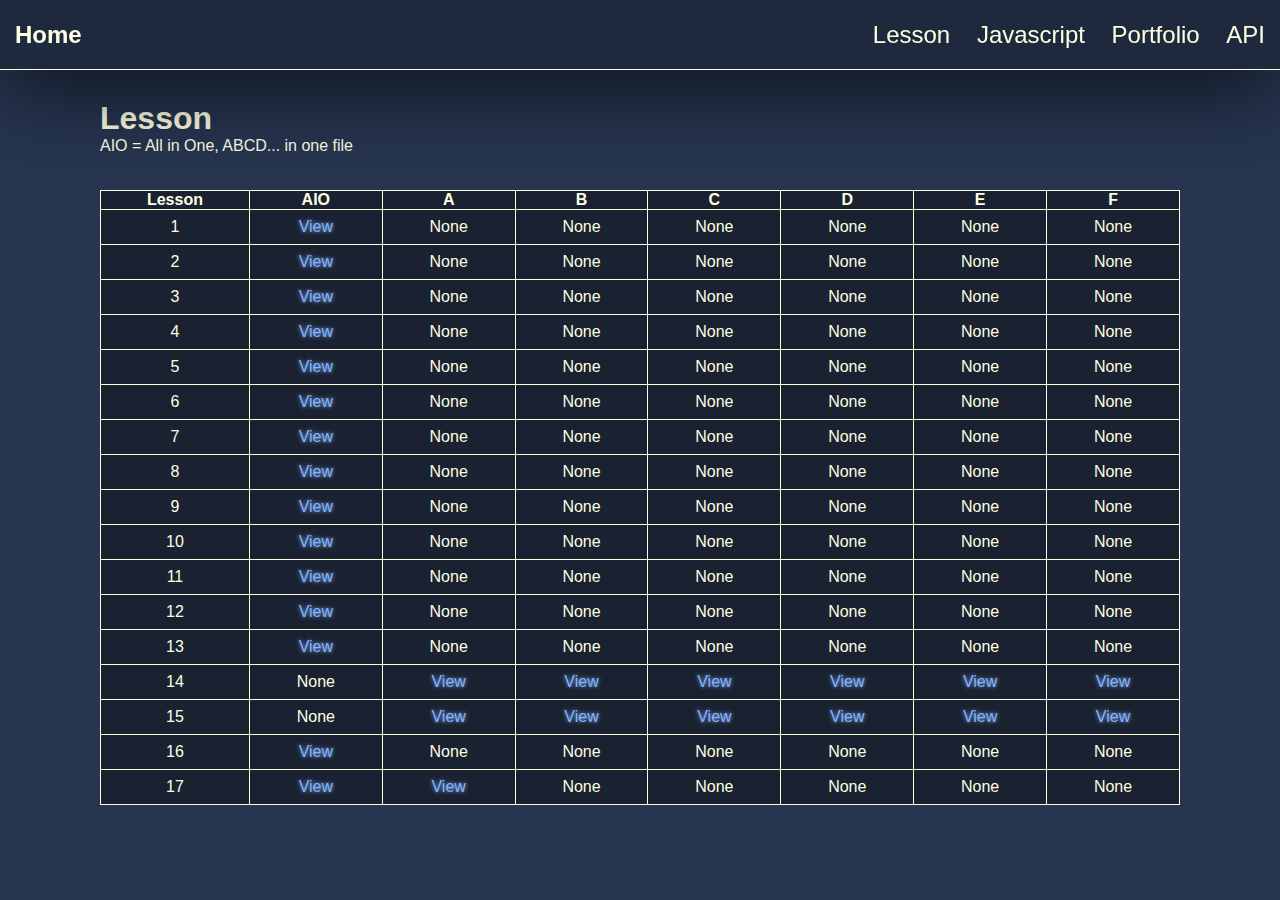
<file: index.html>
<!DOCTYPE html>
<html lang="en">

<head>
    <meta charset="UTF-8">
    <meta name="viewport" content="width=device-width, initial-scale=1.0">
    <title>Lesson - Nabildzr</title>

    <link rel="stylesheet" href="style.css">
    <style>
    </style>
</head>

<body class="body-index">
    
        <nav class="nav nav-index nav-lop">
        </nav>

        <main>
            <section class="container">
                <div class="hero">
                    <div class="title-hero">Lesson</div>
                    <div class="sub-hero">AIO = All in One, ABCD... in one file</div>
                </div>
                <div class="table-responsive">
                    <table>
                        <thead>
                            <tr>
                                <th class="table-head-1">Lesson</th>
                                <th class="table-head-1">AIO</th>
                                <th class="table-head-2">A</th>
                                <th class="table-head-2">B</th>
                                <th class="table-head-2">C</th>
                                <th class="table-head-2">D</th>
                                <th class="table-head-2">E</th>
                                <th class="table-head-2">F</th>
                            </tr>
                            <tr class="table-hover">
                                <td>1</td>
                                <td><a class="table-text-hover" href="Lesson-1/index.html" target="_blank">View</a></td>
                                <td>None</td>
                                <td>None</td>
                                <td>None</td>
                                <td>None</td>
                                <td>None</td>
                                <td>None</td>
                            </tr>
                            <tr class="table-hover">
                                <td>2</td>
                                <td><a class="table-text-hover" href="Lesson-2/index.html" target="_blank">View</a></td>
                                <td>None</td>
                                <td>None</td>
                                <td>None</td>
                                <td>None</td>
                                <td>None</td>
                                <td>None</td>
                            </tr>
                            <tr class="table-hover">
                                <td>3</td>
                                <td><a class="table-text-hover" href="Lesson-3/index.html" target="_blank">View</a></td>
                                <td>None</td>
                                <td>None</td>
                                <td>None</td>
                                <td>None</td>
                                <td>None</td>
                                <td>None</td>
                            </tr>
                            <tr class="table-hover">
                                <td>4</td>
                                <td><a class="table-text-hover" href="Lesson-4/index.html" target="_blank">View</a></td>
                                <td>None</td>
                                <td>None</td>
                                <td>None</td>
                                <td>None</td>
                                <td>None</td>
                                <td>None</td>
                            </tr>
                            <tr class="table-hover">
                                <td>5</td>
                                <td><a class="table-text-hover" href="Lesson-5/index.html" target="_blank">View</a></td>
                                <td>None</td>
                                <td>None</td>
                                <td>None</td>
                                <td>None</td>
                                <td>None</td>
                                <td>None</td>
                            </tr>
                            <tr class="table-hover">
                                <td>6</td>
                                <td><a class="table-text-hover" href="Lesson-6/index.html" target="_blank">View</a></td>
                                <td>None</td>
                                <td>None</td>
                                <td>None</td>
                                <td>None</td>
                                <td>None</td>
                                <td>None</td>
                            </tr>
                            <tr class="table-hover">
                                <td>7</td>
                                <td><a class="table-text-hover" href="Lesson-7/index.html" target="_blank">View</a></td>
                                <td>None</td>
                                <td>None</td>
                                <td>None</td>
                                <td>None</td>
                                <td>None</td>
                                <td>None</td>
                            </tr>
                            <tr class="table-hover">
                                <td>8</td>
                                <td><a class="table-text-hover" href="Lesson-8/index.html" target="_blank">View</a></td>
                                <td>None</td>
                                <td>None</td>
                                <td>None</td>
                                <td>None</td>
                                <td>None</td>
                                <td>None</td>
                            </tr>
                            <tr class="table-hover">
                                <td>9</td>
                                <td><a class="table-text-hover" href="Lesson-9/index.html" target="_blank">View</a></td>
                                <td>None</td>
                                <td>None</td>
                                <td>None</td>
                                <td>None</td>
                                <td>None</td>
                                <td>None</td>
                            </tr>
                            <tr class="table-hover">
                                <td>10</td>
                                <td><a class="table-text-hover" href="Lesson-10/index.html" target="_blank">View</a>
                                </td>
                                <td>None</td>
                                <td>None</td>
                                <td>None</td>
                                <td>None</td>
                                <td>None</td>
                                <td>None</td>
                            </tr>
                            <tr class="table-hover">
                                <td>11</td>
                                <td><a class="table-text-hover" href="Lesson-11/index.html" target="_blank">View</a>
                                </td>
                                <td>None</td>
                                <td>None</td>
                                <td>None</td>
                                <td>None</td>
                                <td>None</td>
                                <td>None</td>
                            </tr>
                            <tr class="table-hover">
                                <td>12</td>
                                <td><a class="table-text-hover" href="Lesson-12/index.html" target="_blank">View</a>
                                </td>
                                <td>None</td>
                                <td>None</td>
                                <td>None</td>
                                <td>None</td>
                                <td>None</td>
                                <td>None</td>
                            </tr>
                            <tr class="table-hover">
                                <td>13</td>
                                <td><a class="table-text-hover" href="Lesson-13/index.html" target="_blank">View</a>
                                </td>
                                <td>None</td>
                                <td>None</td>
                                <td>None</td>
                                <td>None</td>
                                <td>None</td>
                                <td>None</td>
                            </tr>
                            <tr class="table-hover">
                                <td>14</td>
                                <td>None</td>
                                <td><a class="table-text-hover" href="Lesson-14/a.html" target="_blank">View</a></td>
                                <td><a class="table-text-hover" href="Lesson-14/b.html" target="_blank">View</a></td>
                                <td><a class="table-text-hover" href="Lesson-14/c.html" target="_blank">View</a></td>
                                <td><a class="table-text-hover" href="Lesson-14/d.html" target="_blank">View</a></td>
                                <td><a class="table-text-hover" href="Lesson-14/e.html" target="_blank">View</a></td>
                                <td><a class="table-text-hover" href="Lesson-14/f.html" target="_blank">View</a></td>
                            </tr>
                            <tr class="table-hover">
                                <td>15</td>
                                <td>None</td>
                                <td><a class="table-text-hover" href="Lesson-15/a.html" target="_blank">View</a></td>
                                <td><a class="table-text-hover" href="Lesson-15/b.html" target="_blank">View</a></td>
                                <td><a class="table-text-hover" href="Lesson-15/c.html" target="_blank">View</a></td>
                                <td><a class="table-text-hover" href="Lesson-15/d.html" target="_blank">View</a></td>
                                <td><a class="table-text-hover" href="Lesson-15/e.html" target="_blank">View</a></td>
                                <td><a class="table-text-hover" href="Lesson-15/ef.html" target="_blank">View</a></td>
                            </tr>
                            <tr class="table-hover">
                                <td>16</td>
                                <td><a class="table-text-hover" href="Lesson-16/index.html" target="_blank">View</a>
                                </td>
                                <td>None</td>
                                <td>None</td>
                                <td>None</td>
                                <td>None</td>
                                <td>None</td>
                                <td>None</td>
                            </tr>
                            <tr class="table-hover">
                                <td>17</td>
                                <td><a class="table-text-hover" href="Lesson-17/index.html" target="_blank">View</a>
                                </td>
                                <td><a class="table-text-hover" href="Lesson-17/index.html" target="_blank">View</a>
                                </td>
                                <td>None</td>
                                <td>None</td>
                                <td>None</td>
                                <td>None</td>
                                <td>None</td>
                            </tr>
                            </tbody>
                    </table>
                </div>

            </section>
        </main>
    </div>

    <script src="script.js"></script>
</body>

</html>
</file>
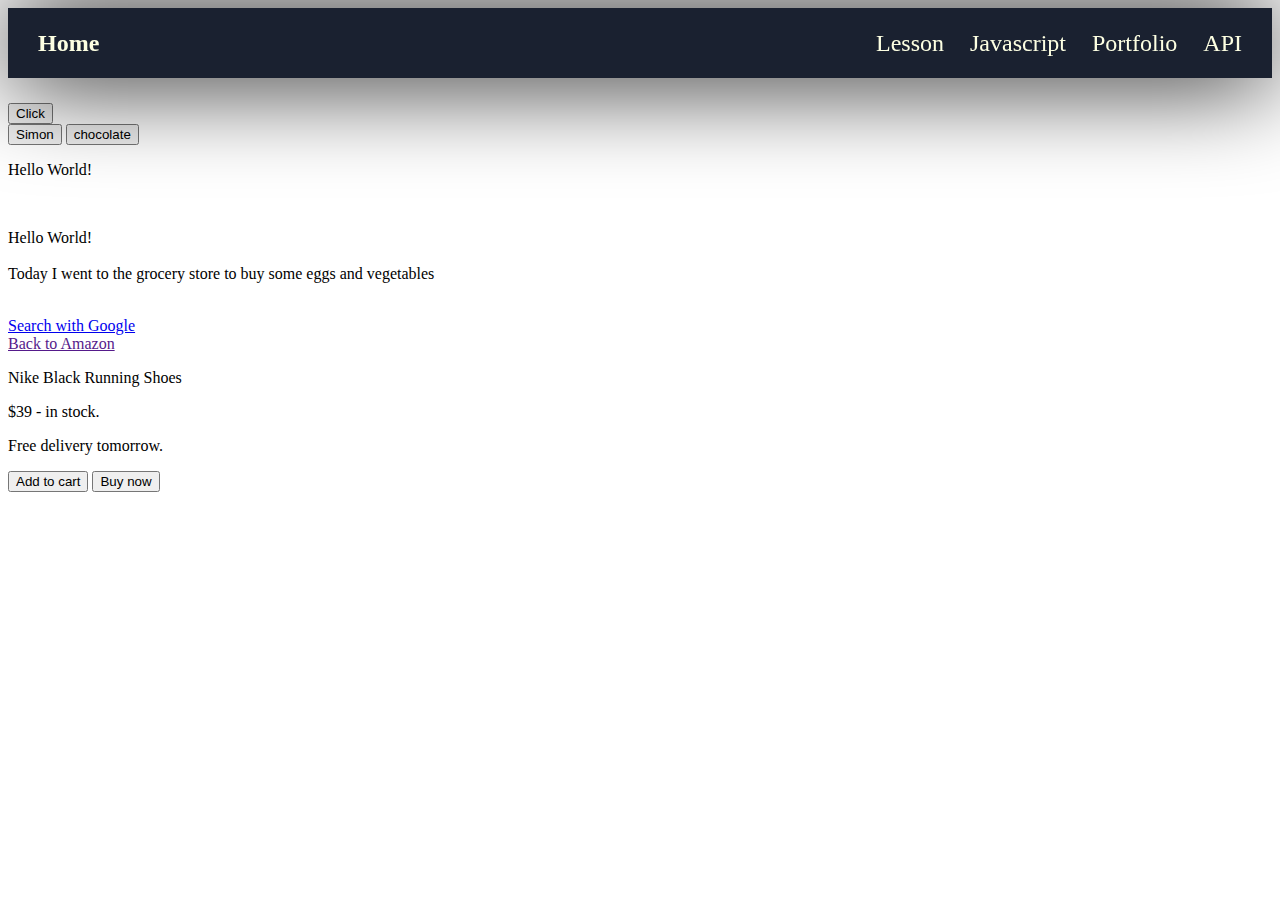
<file: Lesson-1/index.html>
<!DOCTYPE html>
<html lang="en">

<head>
  <meta charset="UTF-8" />
  <meta name="viewport" content="width=device-width, initial-scale=1.0" />
  <title>Lesson 1</title>
  <style>
  </style>
  <link rel="stylesheet" href="/nav.css">
</head>

<body>

  <nav class="nav nav-lop">
  </nav>

  <!-- 1A -->
  <button>Click</button>

  <br />
  <!-- 1B -->

  <button>Simon</button>
  <button>chocolate</button>

  <br />
  <!-- 1C -->
  <p>Hello World!</p>

  <br />
  <!-- 1E -->
  <p>
    Hello World! <br /><br />
    Today I went to the grocery store to buy some eggs and vegetables
  </p>

  <br>
  <!-- 1F -->
  <a href="https://google.com/" target="_blank">Search with Google</a>

  <br>
  <!-- 1G -->
  <a href="">Back to Amazon</a>
  <p>Nike Black Running Shoes</p>
  <p>$39 - in stock.</p>
  <p>Free delivery tomorrow.</p>
  <button>Add to cart</button>
  <button>Buy now</button>
  <script src="/script.js"></script>
</body>

</html>
</file>
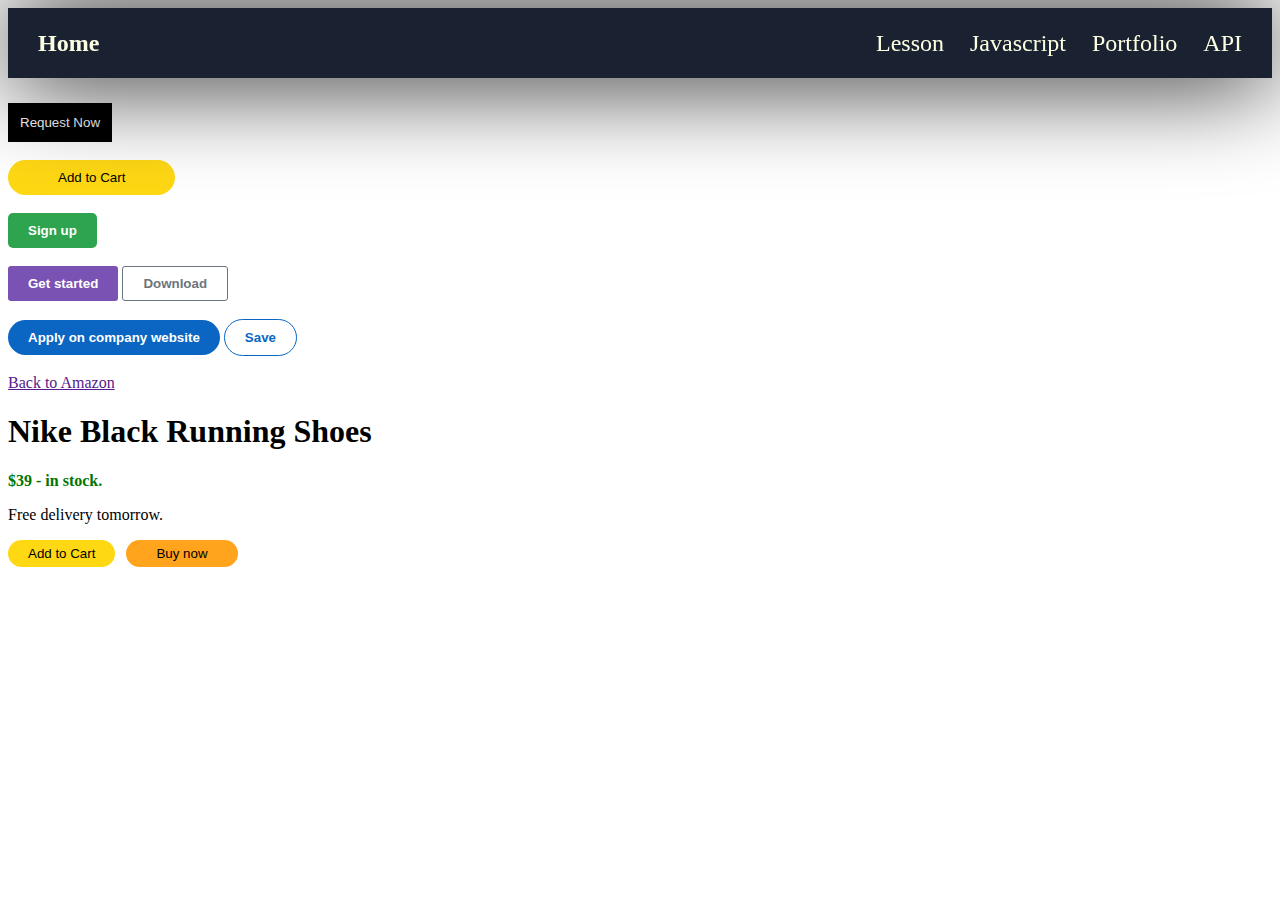
<file: Lesson-2/index.html>
<!DOCTYPE html>
<html lang="en">

<head>
    <meta charset="UTF-8">
    <meta name="viewport" content="width=device-width, initial-scale=1.0">
    <link rel="stylesheet" href="style.css">
    <link rel="stylesheet" href="/nav.css">
    <title>Lesson 2</title>
</head>

<body>
    <nav class="nav nav-index nav-lop">
    </nav>

    <!-- 2A -->
    <button class="btn-uber">Request Now</button>
    <!--  -->

    <br><br>

    <!-- 2B -->
    <button class="btn-amazon">Add to Cart</button>
    <!--  -->

    <br><br>

    <!-- 2C -->
    <button class="btn-github">Sign up</button>
    <!--  -->

    <br><br>

    <!-- 2D -->
    <button class="btn-bootstrap-1">Get started</button>
    <button class="btn-bootstrap-2">Download</button>
    <!--  -->

    <br><br>

    <!-- 2E -->
    <button class="btn-linkedin-1">Apply on company website</button>
    <button class="btn-linkedin-2">Save</button>
    <!--  -->

    <br><br>

    <!--  -->
    <a href="">Back to Amazon</a>
    <h1>Nike Black Running Shoes</h1>
    <b style="color: rgb(0, 118 ,0);" class="p-price">$39 - in stock.</b>
    <p>Free delivery tomorrow.</p>

    <button class="btn-exercise-1">Add to Cart</button>

    <button class="btn-exercise-2">Buy now</button>
    <!--  -->


    <script src="/script.js"></script>
</body>

</html>
</file>
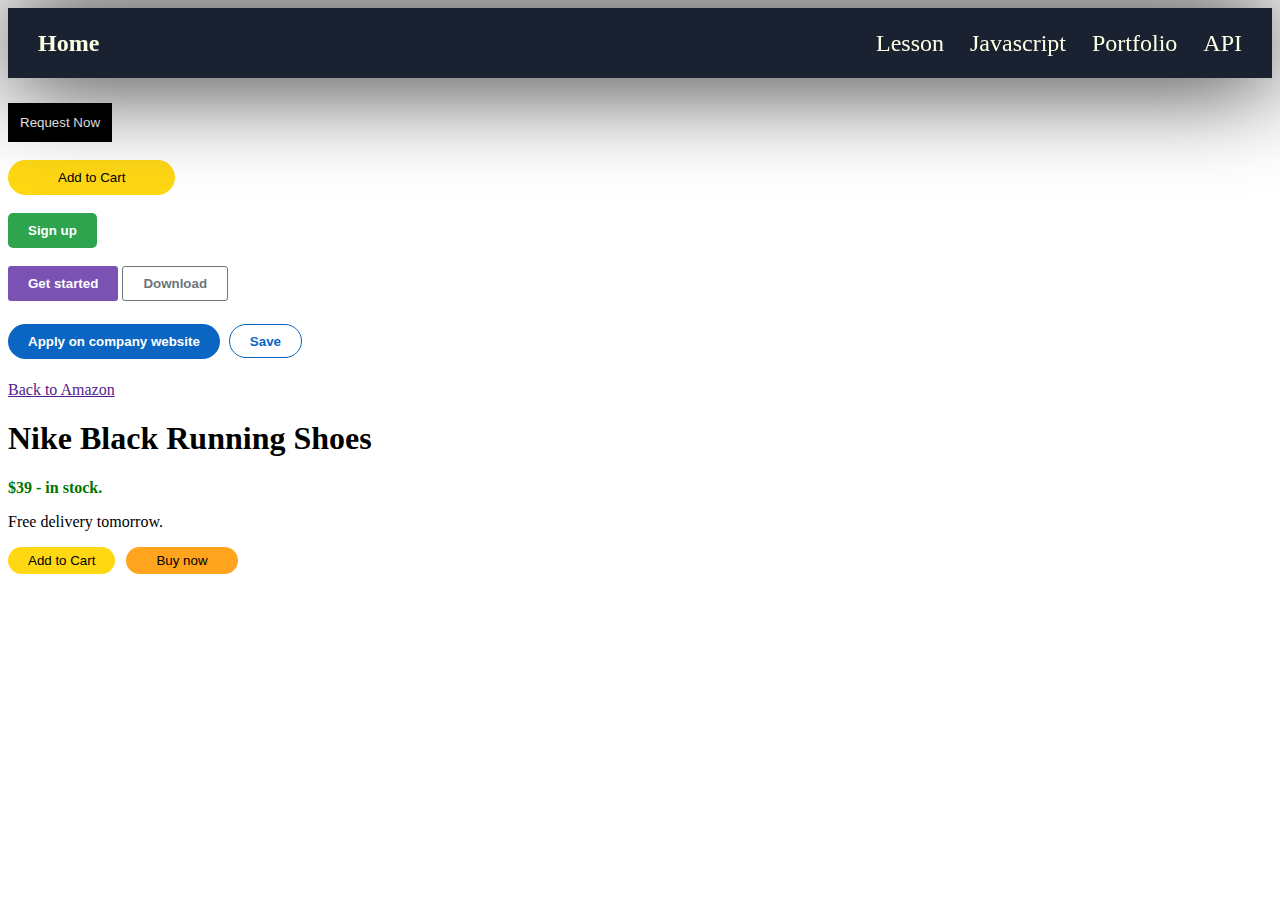
<file: Lesson-3/index.html>
<!DOCTYPE html>
<html lang="en">

<head>
    <meta charset="UTF-8">
    <meta name="viewport" content="width=device-width, initial-scale=1.0">
    <link rel="stylesheet" href="style.css">
    <link rel="stylesheet" href="/nav.css">
    <title>Lesson 3</title>
</head>

<body>

    <nav class="nav nav-index nav-lop">
    </nav>

    <!-- 2A -->
    <button class="btn-uber">Request Now</button>
    <!--  -->

    <br><br>

    <!-- 2B -->
    <button class="btn-amazon">Add to Cart</button>
    <!--  -->

    <br><br>

    <!-- 2C -->
    <button class="btn-github">Sign up</button>
    <!--  -->

    <br><br>

    <!-- 2D -->
    <button class="btn-bootstrap-1">Get started</button>
    <button class="btn-bootstrap-2">Download</button>
    <!--  -->

    <br><br>

    <!-- 2E -->
    <button class="btn-linkedin-1">Apply on company website</button>
    <button class="btn-linkedin-2">Save</button>
    <!--  -->

    <br><br>

    <!--  -->
    <a href="">Back to Amazon</a>
    <h1>Nike Black Running Shoes</h1>
    <b style="color: rgb(0, 118 ,0);" class="p-price">$39 - in stock.</b>
    <p>Free delivery tomorrow.</p>

    <button class="btn-exercise-1">Add to Cart</button>

    <button class="btn-exercise-2">Buy now</button>
    <!--  -->

    <script src="/script.js"></script>
</body>

</html>
</file>
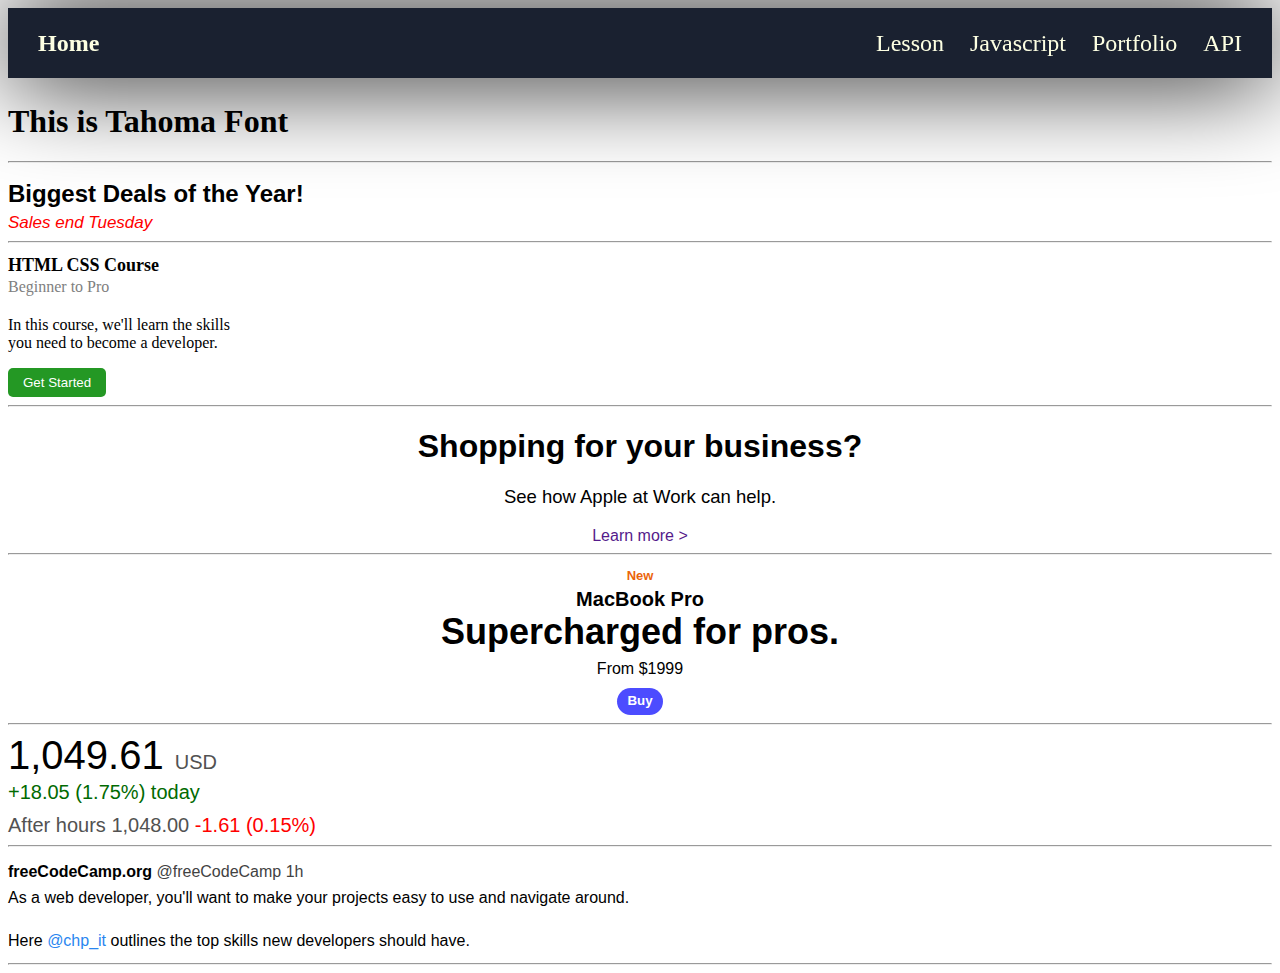
<file: Lesson-5/index.html>
<!DOCTYPE html>
<html lang="en">
  <head>
    <meta charset="UTF-8" />
    <meta name="viewport" content="width=device-width, initial-scale=1.0" />
    <link rel="stylesheet" href="style.css" /><link rel="stylesheet" href="/nav.css">
    <title>Lesson 5</title>
  </head>
  
  <body>

    <nav class="nav nav-index nav-lop">
    </nav>
    <!-- 5A -->
    <div class="satu">
      <h1>This is Tahoma Font</h1>
    </div>
    <!--  -->

    <hr />

    <!-- 5B -->
    <div class="dua">
      <h1 class="h1-5b">Biggest Deals of the Year!</h1>
      <i class="i-5b">Sales end Tuesday</i>
    </div>
    <!--  -->

    <hr />

    <!--  -->

    <!-- 5C -->
    <div class="tiga">
      <h1 class="h1-5c">HTML CSS Course</h1>
      <p class="p-5c-one">Beginner to Pro</p>
      <p>
        <!-- class="p-5c-two" -->
        In this course, we'll learn the skills<br />you need to become a
        developer.
      </p>
      <button class="btn-tiga">Get Started</button>
    </div>
    <!--  -->

    <hr />

    <!-- 5D -->
    <div class="empat">
      <h1 class="h1-5d">Shopping for your business?</h1>
      <p class="p-5d">See how Apple at Work can help.</p>
      <a href="">Learn more ></a>
    </div>
    <!--  -->

    <hr />

    <!-- 5E -->
    <div class="lima">
      <p class="p-5e-one">New</p>
      <p class="p-5e-two">MacBook Pro</p>
      <p class="p-5e-three">Supercharged for pros.</p>
      <p class="p-5e-four">From $1999</p>
      <button class="btn-lima">Buy</button>
    </div>
    <!--  -->

    <hr />

    <!-- 5F -->
    <div class="enam">
      <p class="p-5f-one">
        1,049.61
        <span style="color: rgb(82, 82, 82); font-size: 20px; font-weight: 340"
          >USD</span
        >
      </p>
      <p class="p-5f-two">+18.05 (1.75%) today</p>
      <p class="p-5f-three">
        After hours 1,048.00<span style="color: red"> -1.61 (0.15%)</span>
      </p>
    </div>
    <!--  -->

    <hr />

    <!-- 5G -->
    <div class="tujuh">
      <p class="p-5g-one">
        <a class="username" href="">freeCodeCamp.org</a>
        <span style="color: rgb(66, 66, 66)">
          @freeCodeCamp
          <a class="status" href=""> 1h </a>
        </span>
      </p>
      <p class="p-5g-two">
        As a web developer, you'll want to make your projects easy to use and
        navigate around.
      </p>
      <p class="p-5g-three">
        Here <a href="" class="username-tag">@chp_it</a> outlines the top skills
        new developers should have.
      </p>
      <!-- <span class="username-tag">@chp_it</span> -->
    </div>
    <!--  -->

    <hr />



    <script src="/script.js"></script>
  </body>
</html>
</file>
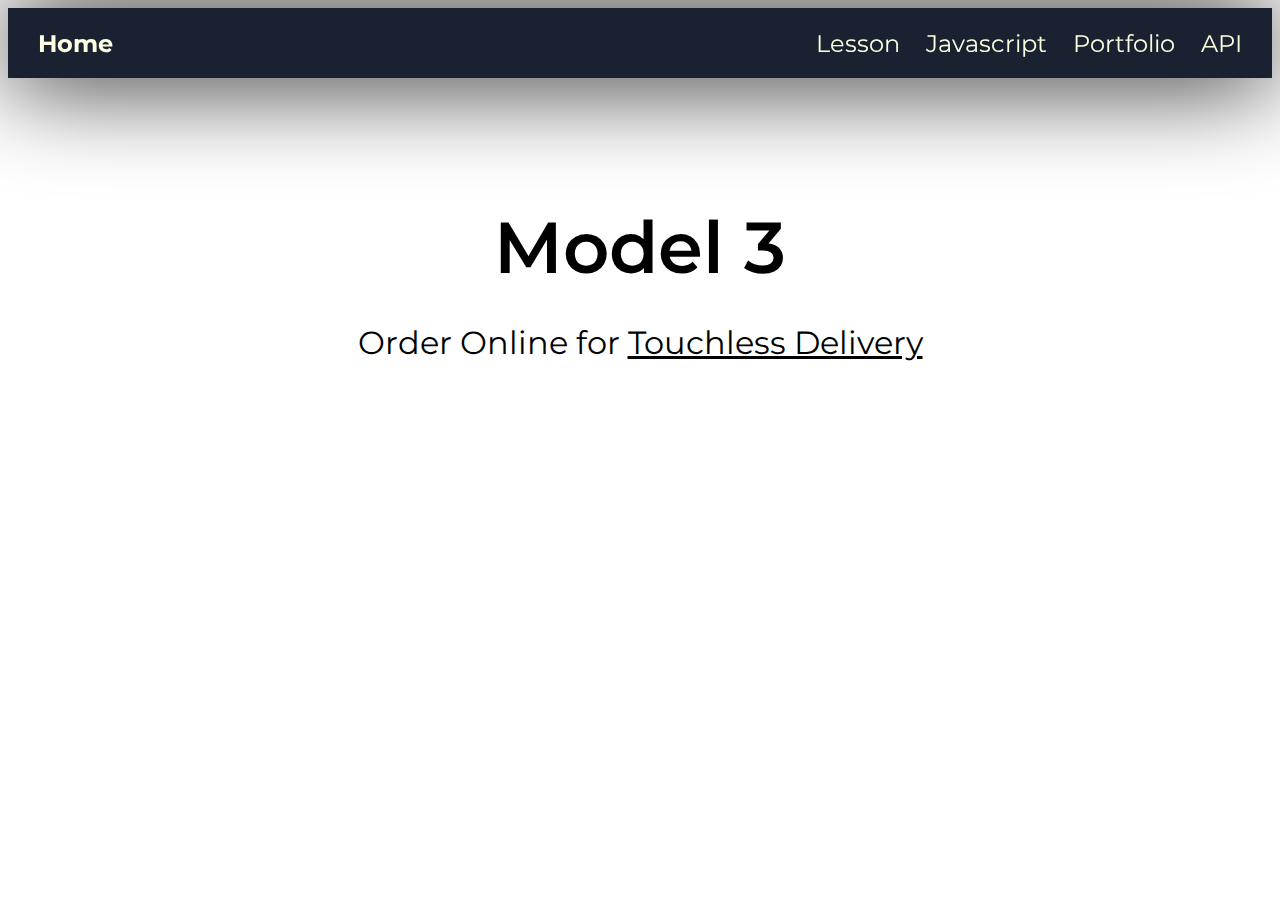
<file: Lesson-6/index.html>
<!-- 6A -->
<!DOCTYPE html>
<html lang="en">
<head>
    <meta charset="UTF-8">
    <meta name="viewport" content="width=device-width, initial-scale=1.0">
    <!-- 6B -->
    <title>Lesson 6</title>
    <!-- 6C -->
    <link rel="stylesheet" href="style.css">

</head><link rel="stylesheet" href="/nav.css">
<body>
    <nav class="nav nav-index nav-lop">
    </nav>

    <p class="satu">Model 3</p>
    <p class="dua">Order Online for <a href="">Touchless Delivery</a></p>

    <script src="/script.js"></script>
</body>
</html>
</file>
<file: style.css>
* {
  font-family: arial;
}

/* var */
:root {
  --primary: #1a2130;
  --primary-blur: rgb(26, 33, 48, 0.6);
  --secondary: #fdffe2;
  --three: #273550;
  --four: #83b4ff;

  --font-small: 1rem;
  --font-medium: 1.5rem;
  --font-large: 2rem;
}

/* reset */
* {
  margin: 0;
  padding: 0;
  box-sizing: border-box;
}

a {
  text-decoration: none;
  color: var(--secondary);
}

/* styling */
.body-index {
  background-color: var(--three);color: var(--secondary);
}

main {
  margin-top: 100px;
  /* Adjust based on the actual height of your navbar */
}

.container {
  margin-top: 65px;
  margin-right: 100px;
  margin-left: 100px;
  margin-bottom: 65px;
  margin: 65px 100px;
  /* Adjusted for clear separation from the 55px header */
  /* Additional styles for the container can go here */
}

nav {
  display: flex;
  margin-bottom: 20px;
  top: 0;
  width: 100%;
  padding: 0 15px;
  height: 70px;
  font-size: var(--font-medium);
  background-color: var(--primary-blur);
  z-index: 1000;
  justify-content: space-between;
  align-items: center;
  backdrop-filter: blur(10px);
  border-bottom: 1px solid var(--secondary);
  box-shadow: 0 0 100px black;
}

.nav-index {
  position: fixed;
}

.left a {
  font-weight: bold;
}

.right a {
  margin-left: 20px;
}

.right {
  display: flex;
}

.hover-text {
  transition: 0.3s;
}

.hover-text:hover {
  color: var(--four);
  text-shadow: 0px 0px 4px var(--four);
  transition: 0.3s;
}

.nav-burger:focus {
  color: var(--four);
  transition: 0.3s;
}

.nav-burger {
  display: none;
  cursor: pointer;
  background: none;
  line-height: 0;
  border: none;
  color: var(--secondary);
  font-size: var(--font-medium);
}

.dropdown {
  
  display: none;
}

@media (max-width: 700px) {
  .link-1 {
    display: none;
  }

  .dropdown-content {
    display: none;
    /* Ensure dropdown content is hidden by default */
  }

  .nav-burger {
    display: block;
  }

  .right a {
    margin-left: 0;
  }
}

.dropdown-content a {
  margin: 0;
}

.dropdown {
  position: relative;
  display: inline-block;
  cursor: pointer;
}

.dropdown-content {
  border: 1px solid var(--primary);
  display: none;
  position: absolute;
  background-color: #f9f9f9;
  min-width: 160px;
  box-shadow: 0px 8px 16px 0px rgba(0, 0, 0, 0.2);
  z-index: 1;
  right: 0px;
  top: 34px;
}

.dropdown-content a {
  color: black;
  padding: 12px 16px;
  text-decoration: none;
  display: block;
}

.dropdown-content a:hover {
  background-color: var(--primary);
}

.dropdown-btn {
  background-color: #4caf50;
  color: white;
  padding: 10px;
  border: none;
  cursor: pointer;
}

/* main */

/*  HERO */
.hero {
  margin-bottom: 35px;
}

.title-hero {
  font-size: var(--font-large);
  font-weight: bold;
}

.sub-hero {
  font-size: var(--font-small)
}



/* LESSON TABLE */
table,
th,
td {
  border: 1px solid var(--secondary);
  border-collapse: collapse;
}

.table-responsive {
  overflow-x: auto; /* Enables horizontal scrolling */
}

table {
  background-color: var(
    --primary
  ); /* Light grey background for the container */
  margin-left: auto;
  margin-right: auto;
  /* background-color: var(--four) Light grey background */
  width: 100%; /* Makes the table width responsive */
  border-collapse: collapse;
}

td,
th {
  width: 1000px;
  text-align: center;
}

td {
  height: 35px;
}

@media screen and (max-width: 700px) {
  table,
  th,
  td {
    width: auto; /* Adjust width to be more flexible */
    padding: 5px; /* Reduce padding to save space */
  }

  td,
  th {
    /* Optional: Reduce font size for smaller screens */
    font-size: 0.8rem;
  }

  .container {
    margin-right: 25px;
    margin-left: 25px;
  }
}

@media screen and (max-width: 480px) {
  th,
  td {
    font-size: 0.7rem; /* Even smaller font size */
  }
}

.table-hover:hover {
  background-color: var(--secondary);
}

.table-hover:hover a,
.table-hover:hover td {
  color: var(--primary);
}

.table-hover:hover .table-text-hover {
  text-shadow: 0 0 4px var(--primary);
}

.table-text-hover {
  color: var(--four);
  text-shadow: 0 0 4px var(--four);
  transition: 0.3s;
}
.table-text-hover:hover {
  font-weight: bold;
  color: var(--primary);
  text-shadow: 0px 0px 4px var(--primary);
  transition: 0.3s;
}
</file>
<file: nav.css>
/* var */
:root {
  --primary: #1a2130;
  --primary-blur: rgb(26, 33, 48);
  --secondary: #fdffe2;
  --three: #273550;
  --four: #83b4ff;

  --font-small: 1rem;
  --font-medium: 1.5rem;
  --font-large: 2rem;
}

.nav-lop a {
  text-decoration: none;
}

.nav-lop {
  display: flex;
  z-index: 10001;

  top: 0;

  padding: 0 30px;
  height: 70px;
  font-size: var(--font-medium);
  background-color: var(--primary-blur);
  z-index: 1000;
  justify-content: space-between;
  align-items: center;
  backdrop-filter: blur(10px);
  margin-bottom: 25px;
  box-shadow: 0 0 100px black;
}

.nav-lop a {
      color: var(--secondary);
}

.left a {
  font-weight: bold;
}

.right a {
  margin-left: 20px;
}

.right {
  display: flex;
}

.hover-text {
  transition: 0.3s;
}

.hover-text:hover {
  color: var(--four);
  text-shadow: 0px 0px 4px var(--four);
  transition: 0.3s;
}

.nav-burger:focus {
  color: var(--four);
  transition: 0.3s;
}

.nav-burger {
  display: none;
  cursor: pointer;
  background: none;
  line-height: 0;
  border: none;
  color: var(--secondary);
  font-size: var(--font-medium);
}

.dropdown {
  display: none;
}

@media (max-width: 700px) {
  .link-1 {
    display: none;
  }

  .dropdown-content {
    display: none;
    /* Ensure dropdown content is hidden by default */
  }

  .nav-burger {
    display: block;
  }

  .right a {
    margin-left: 0;
  }
}

.dropdown-content a {
  margin: 0;
}

.dropdown {
  position: relative;
  display: inline-block;
  cursor: pointer;
}

.dropdown-content {
  border: 1px solid var(--primary);
  display: none;
  position: absolute;
  background-color: #f9f9f9;
  min-width: 160px;
  box-shadow: 0px 8px 16px 0px rgba(0, 0, 0, 0.2);
  right: 0px;
  top: 34px;
}

.dropdown-content a {
  color: black;
  padding: 12px 16px;
  text-decoration: none;
  display: block;
}

.dropdown-content a:hover {
  background-color: var(--primary);
}

.dropdown-btn {
  background-color: #4caf50;
  color: white;
  padding: 10px;
  border: none;
  cursor: pointer;
}
</file>
<file: Lesson-2/style.css>
body {
    overflow: scroll;
}

button {
    cursor: pointer;
}

.btn-uber {
    padding: 12px;
    background-color: black;
    color: white;
    border: none;
}

.btn-amazon {
    background-color: rgb(255, 216, 20);
    padding: 10px 50px 10px 50px;
    border: none;
    border-radius: 30px;
    -webkit-border-radius: 30px;
    -moz-border-radius: 30px;
    -ms-border-radius: 30px;
    -o-border-radius: 30px;
}

.btn-github {
    background-color: rgb(46,164,79);
    color: white;
    border-radius: 5px;
    border: none;
    /* padding: 6.5px 20px 10px 20px; */
    padding: 10px 20px 10px 20px;
    font-weight: 600;
    cursor: pointer;
    -webkit-border-radius: 5px;
    -moz-border-radius: 5px;
    -ms-border-radius: 5px;
    -o-border-radius: 5px;
}

.btn-bootstrap-1 {
    color: white;
    background-color: rgb(121, 82, 179);
    padding: 10px 20px 10px 20px;
    font-weight: bold;
    border: none;
    border-radius: 3px;
    -webkit-border-radius:;
    -moz-border-radius:;
    -ms-border-radius:;
    -o-border-radius:;
}

.btn-bootstrap-2 {
    color: rgb(108,117, 125);
    background-color: white;
    padding: 9px 20px 9px 20px;
    border: solid;
    border-width: 1px;
    border-color: rgb(108,117, 125);
    font-weight: bold;
    border-radius: 3px;
    -webkit-border-radius: 3px;
    -moz-border-radius: 3px;
    -ms-border-radius: 3px;
    -o-border-radius: 3px;
}

.btn-linkedin-1 {
    background-color: rgb(10, 102, 194);
    color: white;
    font-weight: bold;
    padding: 10px 20px 10px 20px;
    border-radius: 20px;
    border: none;
    -webkit-border-radius: 20px;
    -moz-border-radius: 20px;
    -ms-border-radius: 20px;
    -o-border-radius: 20px;
}

.btn-linkedin-2 {
    background-color: white;
    color: rgb(10, 102, 194);
    font-weight: bold;
    padding: 10px 20px 10px 20px;
    border: solid;
    border-width: 1px;
    border-radius: 20px;
    -webkit-border-radius: 20px;
    -moz-border-radius: 20px;
    -ms-border-radius: 20px;
    -o-border-radius: 20px;
}

.btn-exercise-1 {
    background-color: rgb(255, 216, 20);
    color: black;
    padding: 6px 20px;
    margin-right: 7px;
    border: none;
    border-radius: 20px;
    -webkit-border-radius: 20px;
    -moz-border-radius: 20px;
    -ms-border-radius: 20px;
    -o-border-radius: 20px;
}

.btn-exercise-2 {
    background-color: rgb(255, 164, 28);
    color: black;
    padding: 6px 30px;
    border: none;
    border-radius: 20px;
    -webkit-border-radius: 20px;
    -moz-border-radius: 20px;
    -ms-border-radius: 20px;
    -o-border-radius: 20px;
}
</file>
<file: Lesson-3/style.css>
button {
  cursor: pointer;
}

.btn-uber {
  padding: 12px;
  background-color: black;
  opacity: 1;
  transition: 0.5s;
  color: white;
  border: none;
  -webkit-transition: 0.5s;
  -moz-transition: 0.5s;
  -ms-transition: 0.5s;
  -o-transition: 0.5s;
}

.btn-uber:hover {
  opacity: 0.5;
  transition: opacity 0.5s ease-in-out;
  -webkit-transition: opacity 0.5s ease-in-out;
  -moz-transition: opacity 0.5s ease-in-out;
  -ms-transition: opacity 0.5s ease-in-out;
  -o-transition: opacity 0.5s ease-in-out;
}

.btn-amazon {
  background-color: rgb(255, 216, 20);
  padding: 10px 50px 10px 50px;
  border: none;
  transition: 0.5s;
  border-radius: 30px;
  -webkit-border-radius: 30px;
  -moz-border-radius: 30px;
  -ms-border-radius: 30px;
  -o-border-radius: 30px;
  -webkit-transition: 0.5s;
  -moz-transition: 0.5s;
  -ms-transition: 0.5s;
  -o-transition: 0.5s;
}

.btn-amazon:hover {
  background-color: rgb(241, 206, 3);
  transition: background 0.5s ease-in-out;
  -webkit-transition: background 0.5s ease-in-out;
  -moz-transition: background 0.5s ease-in-out;
  -ms-transition: background 0.5s ease-in-out;
  -o-transition: background 0.5s ease-in-out;
}

.btn-github {
  background-color: rgb(46, 164, 79);
  color: white;
  border-radius: 5px;
  border: none;
  /*padding: 6.5px 20px 10px 20px;
  */padding: 10px 20px 10px 20px;
  text-shadow: none;
  box-shadow: none;
  font-weight: 600;
  cursor: pointer;
  -webkit-border-radius: 5px;
  -moz-border-radius: 5px;
  -ms-border-radius: 5px;
  -o-border-radius: 5px;
  transition:0.5s;

}

.btn-github:hover {
  transition: 0.2s;
  text-shadow: 0px 0px 0.5px white;
  box-shadow: 0px 1px 6px -2px black;
  -webkit-transition: 0.2s;
  -moz-transition: 0.2s;
  -ms-transition: 0.2s;
  -o-transition: 0.2s;
}

.btn-bootstrap-1 {
  color: white;
  background-color: rgb(121, 82, 179);
  padding: 10px 20px 10px 20px;
  font-weight: bold;
  border: none;
  border-radius: 3px;
  transition: 0.3s;
  -webkit-transition: 0.3s;
  -moz-transition: 0.3s;
  -ms-transition: 0.3s;
  -o-transition: 0.3s;
}

.btn-bootstrap-1:hover {
  background-color: rgb(109, 62, 179);
  transition: 0.3s;
  -webkit-transition: 0.3s;
  -moz-transition: 0.3s;
  -ms-transition: 0.3s;
  -o-transition: 0.3s;
}

.btn-bootstrap-2 {
  color: rgb(108, 117, 125);
  background-color: white;
  padding: 9px 20px 9px 20px;
  border: solid;
  border-width: 1px;
  border-color: rgb(108, 117, 125);
  font-weight: bold;
  border-radius: 3px;
  -webkit-border-radius: 3px;
  -moz-border-radius: 3px;
  -ms-border-radius: 3px;
  -o-border-radius: 3px;
  transition: 0.3s;
  -webkit-transition: 0.3s;
  -moz-transition: 0.3s;
  -ms-transition: 0.3s;
  -o-transition: 0.3s;
}

.btn-bootstrap-2:hover {
  background-color: rgb(108, 117, 125);
  color: white;
  transition: 0.3s ease-in-out;
  -webkit-transition: 0.5s ease-in-out;
  -moz-transition: 0.5s ease-in-out;
  -ms-transition: 0.5s ease-in-out;
  -o-transition: 0.5s ease-in-out;
}

.btn-linkedin-1 {
  background-color: rgb(10, 102, 194);
  color: white;
  font-weight: bold;
  padding: 10px 20px 10px 20px;
  border-radius: 20px;
  border: none;
  -webkit-border-radius: 20px;
  -moz-border-radius: 20px;
  -ms-border-radius: 20px;
  -o-border-radius: 20px;
  transition: 0.3s;
  -webkit-transition: 0.3s;
  -moz-transition: 0.3s;
  -ms-transition: 0.3s;
  -o-transition: 0.3s;
}

.btn-linkedin-1:hover {
  background-color: rgb(19, 69, 120);
  transition: background-color 0.2s ease-in-out;
  -webkit-transition: background-color 0.2s ease-in-out;
  -moz-transition: background-color 0.2s ease-in-out;
  -ms-transition: background-color 0.2s ease-in-out;
  -o-transition: background-color 0.2s ease-in-out;
}

.btn-linkedin-2 {
  background-color: white;
  color: rgb(10, 102, 194);
  font-weight: bold;
  padding: 8.5px 20px 8.5px 20px;
  border: solid;
  border-width: 1px;
  border-radius: 20px;
  -webkit-border-radius: 20px;
  -moz-border-radius: 20px;
  -ms-border-radius: 20px;
  -o-border-radius: 20px;
  margin: 5px;
  transition: 0.1s;
  -webkit-transition: 0.1s;
  -moz-transition: 0.1s;
  -ms-transition: 0.1s;
  -o-transition: 0.1s;
}

.btn-linkedin-2:hover {

  border-width: 2px;
  background-color: rgb(232, 239, 255);
  transition: 0.1s ease-in-out;
  -webkit-transition: 0.1s ease-in-out;
  -moz-transition: 0.1s ease-in-out;
  -ms-transition: 0.1s ease-in-out;
  -o-transition: 0.1s ease-in-out;
}

.btn-exercise-1 {
  background-color: rgb(255, 216, 20);
  color: black;
  padding: 6px 20px;
  margin-right: 7px;
  border: none;
  border-radius: 20px;
  -webkit-border-radius: 20px;
  -moz-border-radius: 20px;
  -ms-border-radius: 20px;
  -o-border-radius: 20px;
}

.btn-exercise-2 {
  background-color: rgb(255, 164, 28);
  color: black;
  padding: 6px 30px;
  border: none;
  border-radius: 20px;
  -webkit-border-radius: 20px;
  -moz-border-radius: 20px;
  -ms-border-radius: 20px;
  -o-border-radius: 20px;
}

.btn-exercise-1:hover, .btn-exercise-2:hover {
  filter: brightness(95%);
  -webkit-filter: brightness(95%);
}
</file>
<file: Lesson-5/style.css>
button {
  cursor: pointer;
}

/* 5A */
.satu {
  font-family: Tahoma;
}

/* 5B */
.dua {
  font-family: Arial;
}

.h1-5b {
  margin-bottom: 5px;
  font-size: 1.5rem;
}

.i-5b {
  color: red;
  font-size: 17px;
}

/* 5C */
.tiga {
  font-family: Verdana;
}

.h1-5c {
  margin-bottom: 2px;
  font-size: 18px;
  font-weight: bold;
}

.p-5c-one {
  margin-bottom: 20px;
  margin-top: 0px;
  color: gray;
}

.btn-tiga {
  background-color: rgb(36, 152, 36);
  border: none;
  border-radius: 5px;
  padding: 7px 15px 7px 15px;
  color: white;
  -webkit-border-radius: 5px;
  -moz-border-radius: 5px;
  -ms-border-radius: 5px;
  -o-border-radius: 5px;
  transition: none;
  -webkit-transition: none;
  -moz-transition: none;
  -ms-transition: none;
  -o-transition: none;
}

.btn-tiga:hover {
  background-color: rgb(33, 128, 33);
  transition: background-color 0.2s ease-in-out;
  -webkit-transition: background-color 0.2s ease-in-out;
  -moz-transition: background-color 0.2s ease-in-out;
  -ms-transition: background-color 0.2s ease-in-out;
  -o-transition: background-color 0.2s ease-in-out;
}

/* 5D & 5E */

/* SAME POSITION & SAME FONT */
.empat,
.lima {
  text-align: center;
  font-family: Arial;
}

/* 5D */
.h1-5d {
  text-align: center;
}
.p-5d {
  text-align: center;
  font-size: 18.5px;
}

/* <a></a> 5D */
.empat a {
  text-decoration: none;
}

/* 5E */
.p-5e-one {
  color: rgb(235, 100, 11);
  font-size: 13px;
  margin-bottom: 5px;
  font-weight: bold;
}

.p-5e-two {
  font-size: 20px;
  font-weight: bold;
  margin-top: 0px;
  margin-bottom: 0px;
}

.p-5e-three {
  font-size: 36px;
  font-weight: bold;
  margin: 0px;
  padding-top: 0px;
  padding-bottom: 0px;
}

.p-5e-four {
  padding-top: 7px;
  margin: 0;
}

.btn-lima {
  background-color: rgb(76, 76, 255);
  color: white;
  font-weight: bold;
  padding: 5px 10px 7px 10px;
  margin-top: 10px;
  border: none;
  border-radius: 20px;
  -webkit-border-radius: 20px;
  -moz-border-radius: 20px;
  -ms-border-radius: 20px;
  -o-border-radius: 20px;
}

/* 5F */
.p-5f-one {
  margin-top: 5px;
  margin-bottom: 1px;
  font-size: 40px;
}

.p-5f-two {
  margin: 0;
  padding-top: 2.5px;
  color: rgb(1, 106, 1);
  font-size: 20px;
}

.p-5f-three {
  margin: 0;
  padding-top: 10px;
  color: rgb(82, 82, 82);
  font-size: 20px;
}

/* 5F & 5G, SAME FONT BUT DIFFERENT POSITION THAN 5D & 5E . */
.enam,
.tujuh {
  font-family: Arial;
}

/* 5G */
/* CURSOR TOUCH */
.username-tag,
.username,
.status {
  text-decoration: none;
  cursor: pointer;
}
.p-5g-one {
  font-size: 1rem;
  padding-bottom: 0;
  margin-bottom: 0;
}

.p-5g-two {
  margin: 0;
  padding-top: 7.5px;
  padding-bottom: 0;
}
.p-5g-three {
  margin: 0;
  padding-top: 25px;
  padding-bottom: 5px;
}



/* USER = FreeCodeCamp.org */
.username {
  font-weight: bold;
  text-decoration: none;
  color: black;
}

/* IN TEXT USER TAG */
.username-tag {
  color: rgb(41, 134, 240);
}

/* DATE "1h" */
.status {
  color: rgb(66, 66, 66);
  text-decoration: none;
}

/* HOVER */
.username:hover,
.username-tag:hover,
.status:hover {
  text-decoration: underline;
}
</file>
<file: Lesson-6/style.css>
@import url("https://fonts.googleapis.com/css2?family=Montserrat:ital,wght@0,100..900;1,100..900&family=Poppins:ital,wght@0,100;0,200;0,300;0,400;0,500;0,600;0,700;0,800;0,900;1,100;1,200;1,300;1,400;1,500;1,600;1,700;1,800;1,900&display=swap");

* {
  font-family: "Montserrat", sans-serif;
}

body {text-align: center;}

.satu {
  font-weight: 600;
  font-size: 4.5em;
  margin: 0;
  padding-top: 100px;
}

.dua {
  font-size: 2em;
  font-family: "Montserrat";
  font-optical-sizing: auto;
  font-weight: 0;
}

a {
  color: black;
}
</file>
